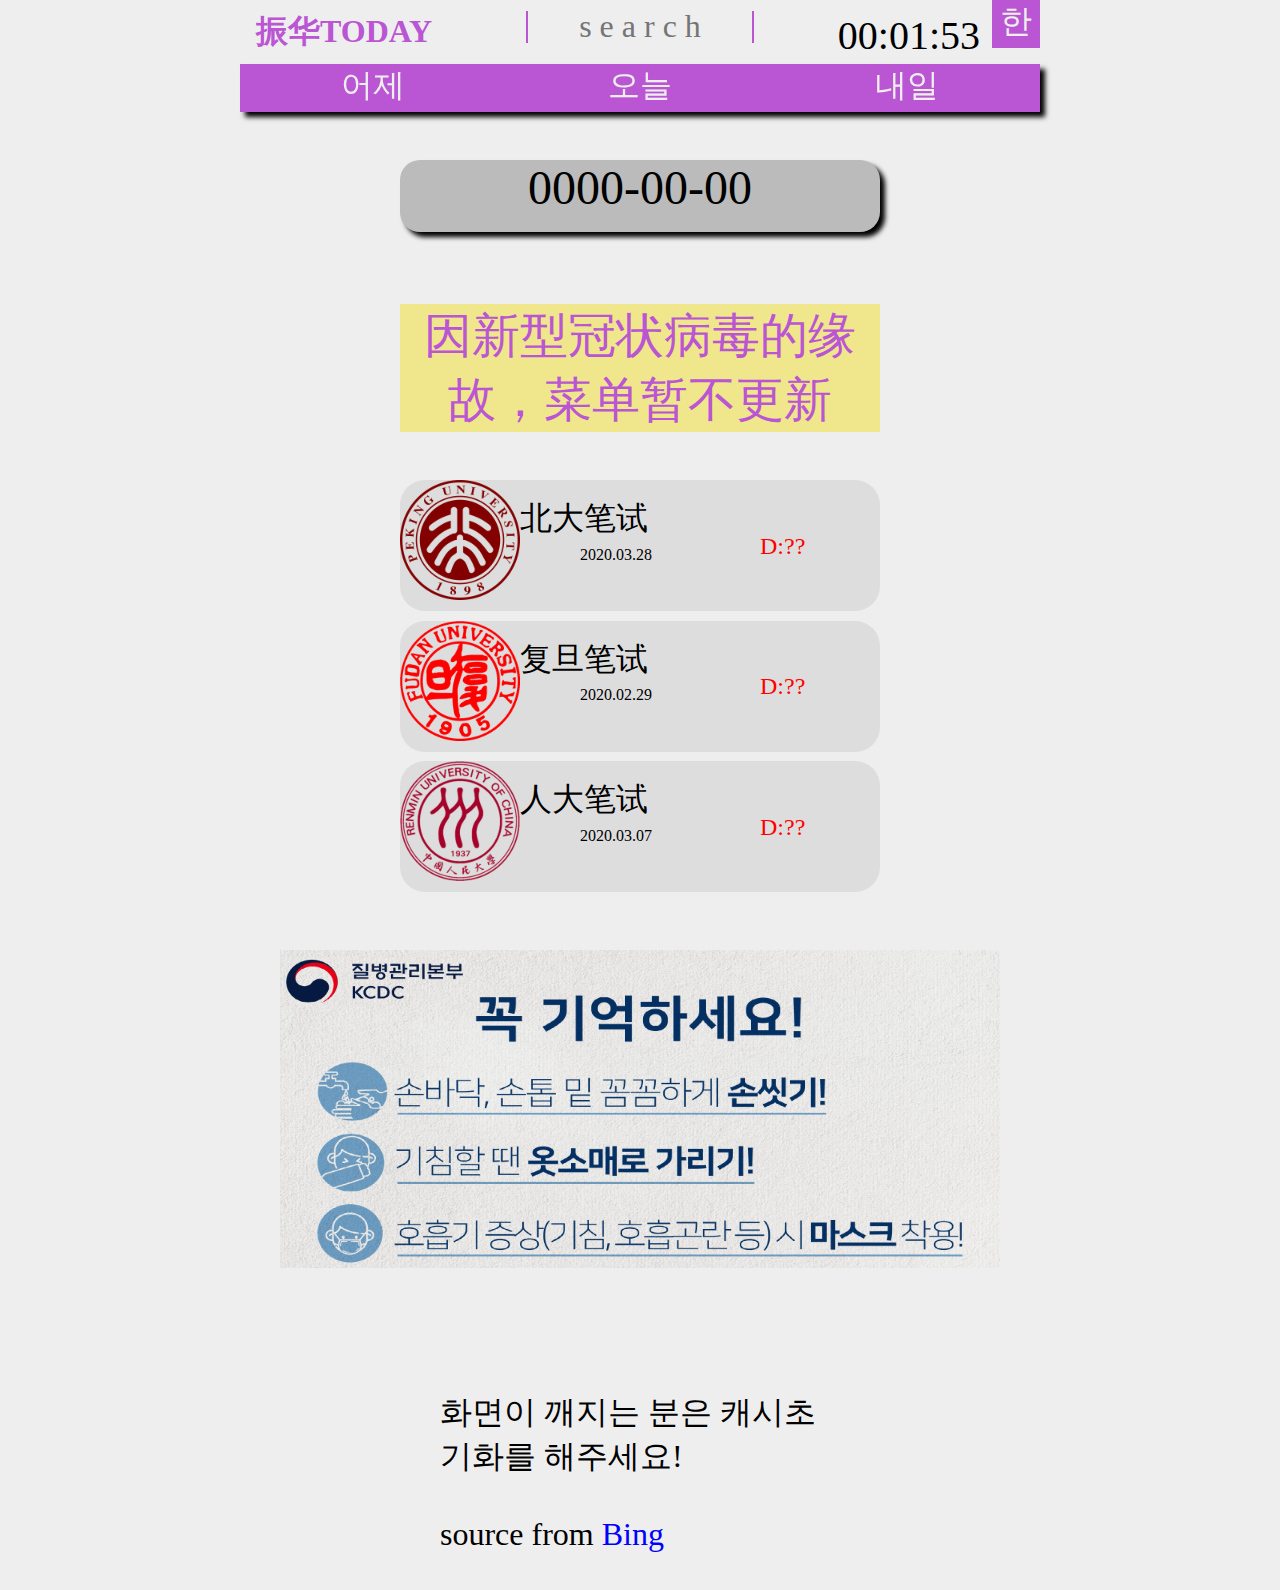
<file: index.html>
<!DOCTYPE html>
<html lang="ko">
<head>
    <meta charset="UTF-8">
    <meta name="viewport" content="width=device-width, initial-scale=1.0">
    <meta http-equiv="X-UA-Compatible" content="ie=edge">
    <title>振华TODAY</title>
    <link rel="stylesheet" href="style.css">
</head>
<body>
    <div id="whole_container">
        <!-- HEADER -->
        <header id="header">
            <div class="relative">
                <a id="logo" href="">振华TODAY</a>
                <div id="searchBox_div">
                    <form>
                        <input type="text" placeholder="s e a r c h">
                    </form>
                </div>
                <span class="js-clock" id="clock">00:00:00</span>
                <a id="langBtn" class="js-langBtn">한</a>
            </div>
        </header>
        <!-- NAVIGATOR -->
        <nav id="nav" class="js-nav">
            <div class="nav_menu js-navLeft"><p>어제</p></div>
            <div class="nav_menu js-navCenter"><p>오늘</p></div>
            <div class="nav_menu js-navRight"><p>내일</p></div>
            <span id="calBtn" class="js-calBtn">
                <img src="icon/calendar.png"></img>
            </span>
        </nav>
        <!-- CALENDAR -->
        <div id="calendar" class="js-cal notShowing">
            <table>
                <tr>
                    <td>월</td>
                    <td>화</td>
                    <td>수</td>
                    <td>목</td>
                    <td>금</td>
                    <td>토</td>
                    <td>일</td>
                </tr>
            </table>
        </div>
        <!-- ARTICLE -->
        <div id="article">
            <div id="article_container">
                <span id="dateBox" class="js-dateBox">0000-00-00</span>
                <span id="weatherBox" class="js-weatherBox">
                    <span id="weather" class="js-weather">날씨</span>
                    <span id="temp" class="js-temp">온도℃</span>
                    <span id="sun" class="js-sun">11:11~11:11</span>
                </span>
                <span id="today_word" class="js-today_word notShowing"></span>

                <span id="today_word_real" class="js-today_word_real"></span>
                <span id="corona_notice">因新型冠状病毒的缘故，菜单暂不更新</span>
                
                <!-- D-DAY -->
                <div id="dDayBox">
                    <div class="dDayItems">
                        <div class="dDayLeft">
                            <img src="img/pku_logo.png">
                        </div>
                        <div class="dDayMiddle">
                            <p class="dDayName">北大笔试</p>
                            <p class="dDayDate">2020.03.28</p>
                        </div>
                        <div class="dDayRight">
                            <p class="dDayDays js-pkuDDay">D:??</p>
                        </div>    
                    </div class="dDayItems">
                    <div class="dDayItems">
                        <div class="dDayLeft">
                            <img src="img/fudan_logo.png">
                        </div>
                        <div class="dDayMiddle">
                            <p class="dDayName">复旦笔试</p>
                            <p class="dDayDate">2020.02.29</p>
                        </div>
                        <div class="dDayRight">
                            <p class="dDayDays js-fudanDDay">D:??</p>
                        </div>    
                    </div class="dDayItems">
                    <div class="dDayItems">
                        <div class="dDayLeft">
                            <img src="img/renmin_logo.png">
                        </div>
                        <div class="dDayMiddle">
                            <p class="dDayName">人大笔试</p>
                            <p class="dDayDate">2020.03.07</p>
                        </div>
                        <div class="dDayRight">
                            <p class="dDayDays js-renminDDay">D:??</p>
                        </div>    
                    </div class="dDayItems">
                </div>
                 
                <!-- 코로나 예방수칙 -->

                <div id="corona">
                    <img src="img/corona.png">
                </div>


                <!-- /코로나 예방수칙 -->
                
                <!--           examples     -->
                
                <!-- <span id="today_word_real" class="js-today_word_real">오늘단어</span>
                <span class="bldBox">Breakfast</span>
                <div class="articles">
                    <div class="textBox">
                        <p><a href="">text1</a></p>
                    </div>
                    <div class="imgBox">
                        <img src="img/pku_logo.png">
                    </div>
                </div> -->
               
                <!--          /examples       -->
            </div>
        </div>
        <!-- FOOTER -->
        <footer id="footer">
            <div class="relative">
                <div id="source">
                    <p>화면이 깨지는 분은 캐시초기화를 해주세요!</p><br>
                    <p>source from <a href="http://bing.com">Bing</a></p><br>
                </div>
            </div>
        </footer>

        <!-- SNOW EFFECT -->
        <div id="js-snowBox" class="snowBox"></div>

    </div>
    <!-- load/set $food & $food_date -->
    <? include "load_db.php"; ?>
    <? include "load_session.php"; ?>


    <!-- SNOW EFFECT SCRIPT -->
    <script src="snow/particles.js"></script>
    <script src="snow/app.js"></script>

    <script>
        //PHP arrays into JS arrays
        var food = <? echo json_encode($food); ?>;
        console.log(food);
        var foodDate = <? echo json_encode($food_date); ?>;
        console.log(foodDate);
        var todayWords = <? echo json_encode($today_word); ?>;
    </script>

    
    <!--  SCRIPTS -->
    <script src="clock.js"></script>
    <script src="weather.js"></script>
    <script src="function.js"></script>
    <script src="script.js"></script>
    <? include "init.php"; ?>
</body>
</html>
</file>
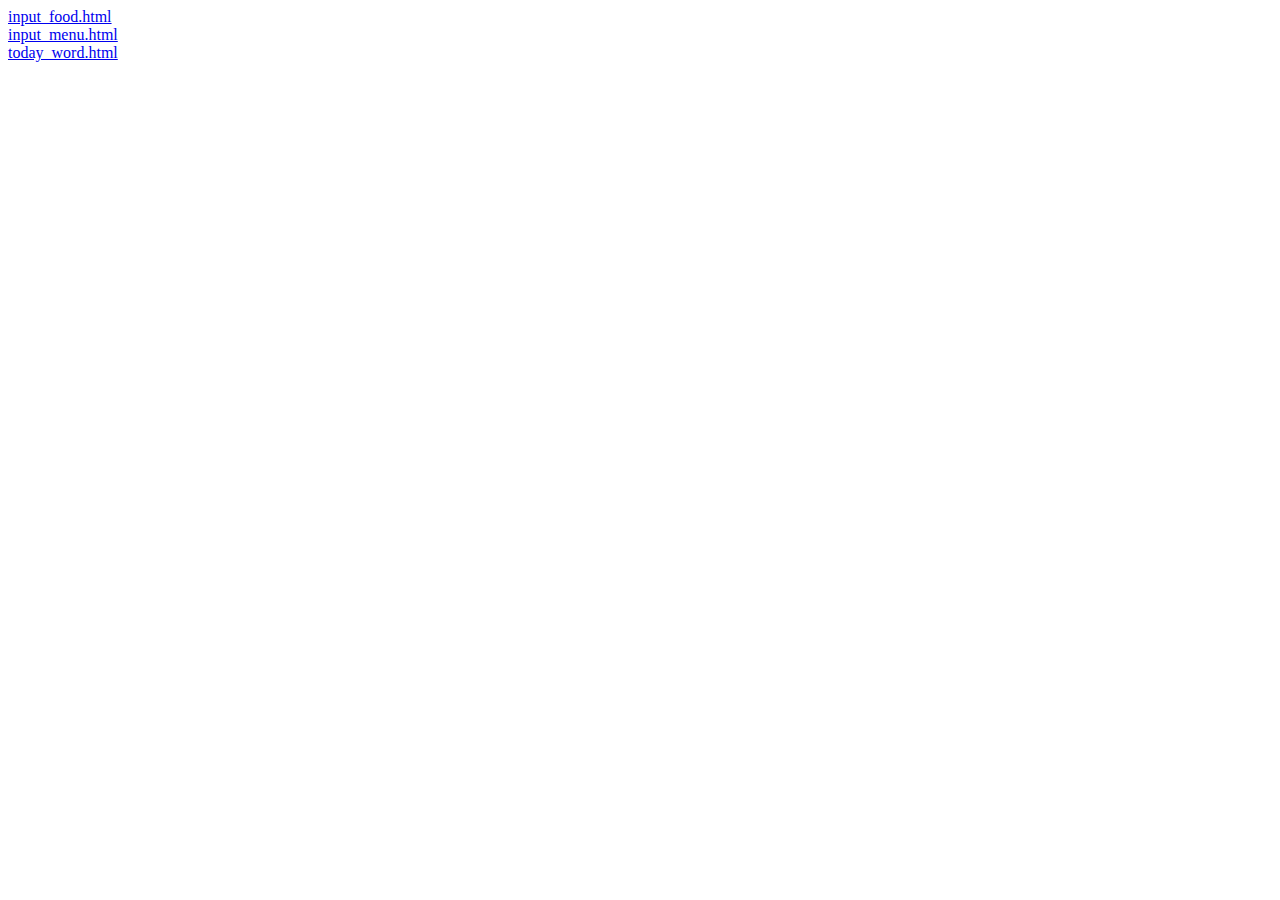
<file: admin/admin.html>
<!DOCTYPE html>
<html lang="ko">
<head>
    <meta charset="UTF-8">
    <meta name="viewport" content="width=device-width, initial-scale=1.0">
    <meta http-equiv="X-UA-Compatible" content="ie=edge">
    <title>Admin page for ZH_TODAY</title>
</head>
<body>
    <a href="input_food.html">input_food.html</a><br>
    <a href="input_menu.html">input_menu.html</a><br>
    <a href="today_word.html">today_word.html</a>
</body>
</html>
</file>
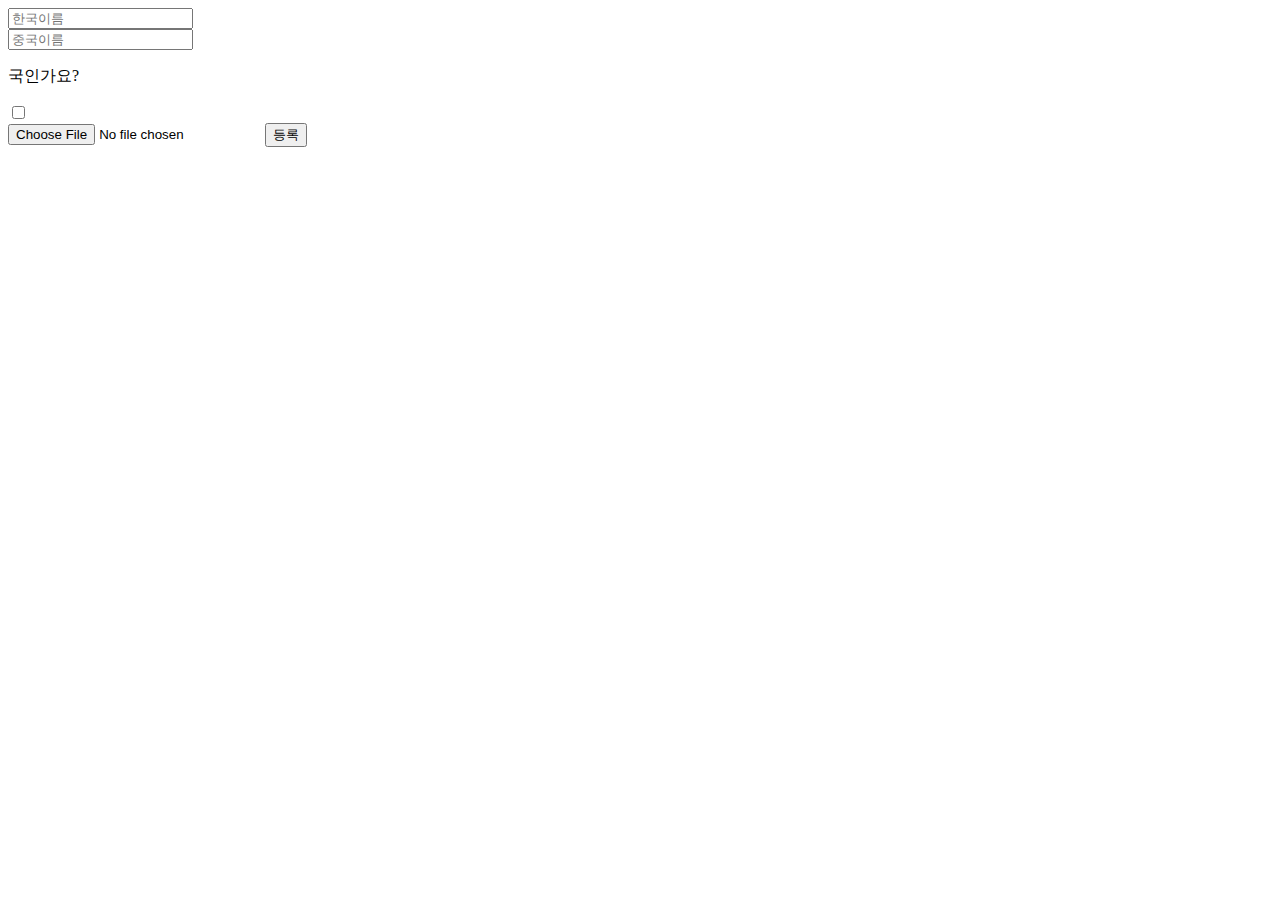
<file: admin/input_food.html>
<!DOCTYPE html>
<html lang="ko">
<head>
    <meta charset="UTF-8">
    <meta name="viewport" content="width=device-width, initial-scale=1.0">
    <meta http-equiv="X-UA-Compatible" content="ie=edge">
    <title>input food page</title>
</head>
<body>
    <form action="input_handle.php" method="POST" enctype="multipart/form-data" id="input_form">
        <input type="text" name="kor_name" placeholder="한국이름"><br>
        <input type="text" name="cna_name" placeholder="중국이름"><br>
        <p>국인가요?</p><input type="checkbox" name="soup" value="1"><br>
        <input type="file" name="file">
        <input type="submit" name="food_submit" value="등록">
    </form>
</body>
</html>
</file>
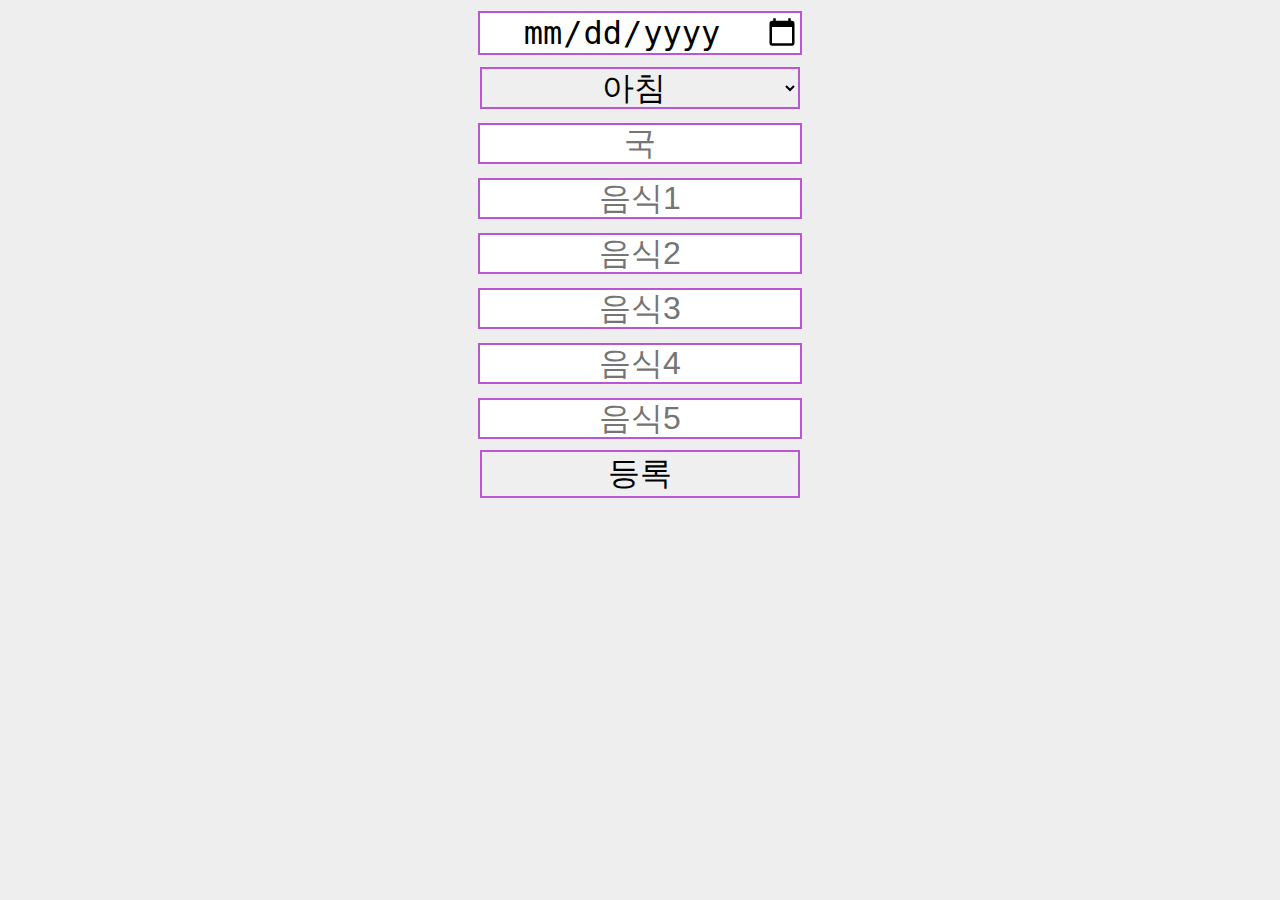
<file: admin/input_menu.html>
<!DOCTYPE html>
<html lang="ko">
<head>
    <meta charset="UTF-8">
    <meta name="viewport" content="width=device-width, initial-scale=1.0">
    <meta http-equiv="X-UA-Compatible" content="ie=edge">
    <title>input menu page</title>
    <link rel="stylesheet" href="../style.css">
</head>
<body>
    <form action="input_handle.php" method="POST" id="inputMenu_form">
        <input type="date" name="date"><br>
        <select name="bld">
            <option value="0">아침</option>
            <option value="1">점심</option>
            <option value="2">저녁</option>
        </select>
        <br>
        <input type="text" autocomplete="off" name="soup" placeholder="국" class="inputBox js-inputBox"><br>
        <input type="text" autocomplete="off" name="food1" placeholder="음식1" class="inputBox js-inputBox"><br>
        <input type="text" autocomplete="off" name="food2" placeholder="음식2" class="inputBox js-inputBox"><br>
        <input type="text" autocomplete="off" name="food3" placeholder="음식3" class="inputBox js-inputBox"><br>
        <input type="text" autocomplete="off" name="food4" placeholder="음식4" class="inputBox js-inputBox"><br>
        <input type="text" autocomplete="off" name="food5" placeholder="음식5" class="inputBox js-inputBox"><br>
        <input type="submit" name="date_submit" value="등록">
    </form>
    

    <? include "../load_db.php";?>
    <script>
        var food = <? echo json_encode($food); ?>;
    </script>
    <script src="autoCpl.js"></script>
</body>
</html>
</file>
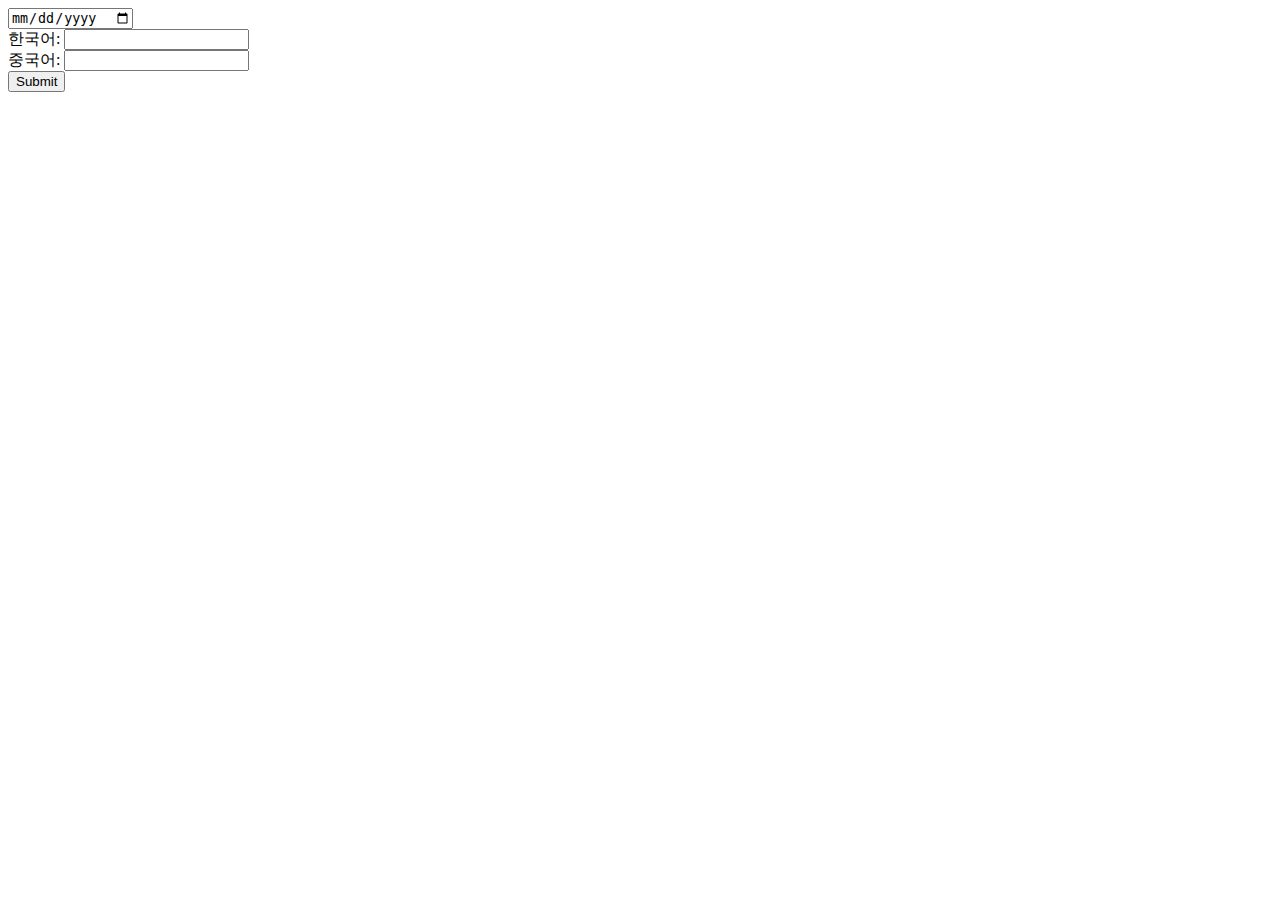
<file: admin/today_word.html>
<!DOCTYPE html>
<html lang="ko">
<head>
    <meta charset="UTF-8">
    <meta name="viewport" content="width=device-width, initial-scale=1.0">
    <meta http-equiv="X-UA-Compatible" content="ie=edge">
    <title>page for today word</title>
</head>
<body>
    <form action="input_handle.php" method="POST">
        <input type="date" name="date"><br>
        한국어: <input type="text" name="kor"><br>
        중국어: <input type="text" name="cna"><br>
        <input type="submit" name="today_word_submit">
    </form>
</body>
</html>
</file>
<file: style.css>
:root {
  --main-color: mediumorchid;
  /* --main-color: rgb(212, 36, 38); CHRISTMAS THEME*/
  --sub-color: khaki;
  --bg-color: #eeeeee;
  --container-color: #dddddd;
  --border-color: #bbbbbb;
}

* {
  margin: 0;
  padding: 0;
}
body {
  background-color: var(--bg-color);
}
#whole_container {
  width: 800px;
  height: auto;
  margin-left: auto;
  margin-right: auto;
}
@media (max-width: 768px) {
  #whole_container {
    width: 100%;
    border: none;
  }
}

/* HEADER */
#header {
  width: 100%;
  height: 2em;
  background-color: var(--bg-color);
  font-size: 2rem;
  z-index: 10;
}

#header #logo {
  position: absolute;
  left: 0.5em;
  top: 50%;
  transform: translateY(-50%);
  font-size: 2rem;
  font-weight: bold;
  color: var(--main-color);
  text-decoration: none;
  z-index: 1;
}
#header #logo:hover {
  border-bottom: 2px dotted black;
}

#header #searchBox_div {
  position: absolute;
  left: 50%;
  font-size: 2.5rem;
  transform: translateX(-50%);
}
#header #searchBox_div input {
  all: unset;
  width: 7em;
  height: 1em;
  text-align: center;
  font-size: 2rem;
  border-left: 2px solid var(--main-color);
  border-right: 2px solid var(--main-color);
}
@media (max-width: 768px) {
  #header #searchBox_div {
    display: none;
  }
}

#header #clock {
  position: absolute;
  right: 1.5em;
  top: 50%;
  transform: translateY(-50%);
  height: 1em;
  font-size: 2.5rem;
}
@media (max-width: 768px) {
  #header #clock {
    height: 1em;
    right: 0.5em;
    font-size: 2rem;
  }
}

#header #langBtn {
  position: absolute;
  top: 0;
  right: 0;
  width: 1.5em;
  height: 1.5em;
  text-align: center;
  font-size: 2rem;
  text-decoration: none;
  color: var(--bg-color);
  background-color: var(--main-color);
  z-index: 1;
}
#header #langBtn:hover {
  border: 2px dotted black;
  cursor: pointer;
}
@media (max-width: 768px) {
  #header #langBtn {
    font-size: 1rem;
  }
}

/* NAVIGATOR */
#nav {
  display: flex;
  position: sticky;
  position: -webkit-sticky;
  top: 0;
  width: 100%;
  height: 1.5em;
  background-color: var(--main-color);
  font-size: 2em;
  z-index: 10;
  box-shadow: 5px 5px 5px black;
}
#nav .nav_menu {
  flex: 1;
  color: var(--bg-color);
}
#nav .nav_menu p {
  width: 2em;
  margin-left: auto;
  margin-right: auto;
}
#nav .nav_menu p:hover {
  border-bottom: 2px dotted black;
  cursor: pointer;
}
#nav #calBtn {
  /**/
  display: none;
  position: absolute;
  right: 0;
  width: 1.5em;
  height: 1.5em;
}
#nav #calBtn:active {
  cursor: pointer;
  opacity: 0.5;
}
#nav #calBtn img {
  width: 100%;
  height: auto;
}
@media (max-width: 768px) {
  #nav .nav_menu {
    flex: 3;
  }
  #nav #calBtn {
    position: static;
    flex: 1;
  }
}

/*   CALENDAR  */
#calendar {
  position: sticky;
  position: -webkit-sticky;
  top: 1.5em;
  width: 100%;
  font-size: 2rem;
  height: auto;
  background-color: aqua;
  z-index: 11;
}

#calendar table {
  width: 100%;
  text-align: center;
}
#calendar td {
  width: 1em;
  height: 1em;
  background-color: grey;
}

/* ARTICLE */
#article {
  background-color: var(--bg-color);
  font-size: 3rem;
  height: auto;
}

#article_container {
  display: flex;
  width: 90%;
  padding-top: 1em;
  flex-direction: column;
  margin-left: auto;
  margin-right: auto;
}

#article #dateBox {
  width: 10em;
  height: 1.5em;
  text-align: center;
  margin-left: auto;
  margin-right: auto;
  margin-bottom: 0.5em;
  border-radius: 20px;
  box-shadow: 5px 5px 5px black;
  background-color: var(--border-color);
}

#article #weatherBox {
  display: none;
  width: 10em;
  height: 1em;
  margin-left: auto;
  margin-right: auto;
  margin-bottom: 1em;
  background-color: khaki;
}

#article #weatherBox span {
  flex: 1;
  text-align: center;
  font-size: 2rem;
}

#article #weatherBox #weather {
  border-left: 3px solid var(--main-color);
}

#article #weatherBox #temp {
  border-left: 3px solid var(--main-color);
  border-right: 3px solid var(--main-color);
}

#article #weatherBox #sun {
  border-right: 3px solid var(--main-color);
}

#article #today_word {
  width: 7em;
  height: auto;
  text-align: center;
  color: var(--main-color);
  margin-left: auto;
  margin-right: auto;
  margin-bottom: 1em;
  border-left: 3px solid var(--main-color);
  border-right: 3px solid var(--main-color);
}

#article #today_word:hover {
  border-bottom: 2px dotted black;
  cursor: pointer;
}

#article #today_word_real,
#corona_notice {
  width: 10em;
  height: auto;
  text-align: center;
  background-color: khaki;
  margin-left: auto;
  margin-right: auto;
  margin-bottom: 1em;
  color: var(--main-color);
}

#article #dDayBox {
  width: 10em;
  height: auto;
  margin-left: auto;
  margin-right: auto;
  margin-bottom: 1em;
}

#article #dDayBox .dDayItems {
  display: flex;
  width: 100%;
  height: auto;
  float: left;
  margin-bottom: 0.2em;
  background-color: var(--container-color);
  border-radius: 25px;
}

#article #dDayBox .dDayItems .dDayLeft {
  flex: 1;
  /* background-color: rosybrown; */
}
#article #dDayBox .dDayItems .dDayLeft img {
  width: 100%;
  /* height: 100%; */
}

#article #dDayBox .dDayItems .dDayMiddle {
  position: relative;
  flex: 2;
  /* background-color: seagreen; */
}
#article #dDayBox .dDayItems .dDayMiddle .dDayName {
  position: absolute;
  top: 30%;
  transform: translateY(-50%);
  font-size: 2rem;
}
#article #dDayBox .dDayItems .dDayMiddle .dDayDate {
  position: absolute;
  left: 40%;
  transform: translateX(-50%);
  top: 50%;
  font-size: 1rem;
}

#article #dDayBox .dDayItems .dDayRight {
  position: relative;
  flex: 1;
  /* background-color: steelblue; */
}
#article #dDayBox .dDayItems .dDayRight .dDayDays {
  position: absolute;
  top: 50%;
  transform: translateY(-50%);
  color: red;
  font-size: 1.5rem;
}

/* 코로나 예방수칙 */
#article #corona {
  width: 100%;
  height: auto;
}
#article #corona img {
  width: 100%;
  height: 100%;
}

.bldBox {
  position: sticky;
  position: -webkit-sticky;
  top: 1em;
  width: 80%;
  margin-left: auto;
  margin-right: auto;
  text-align: center;
  border-radius: 20px;
  background-color: var(--sub-color);
  z-index: 10;
  box-shadow: 5px 5px 5px black;
}

.articles {
  width: 9em;
  height: auto;
  margin-left: auto;
  margin-right: auto;
  margin-bottom: 1em;
  border-radius: 20px;
  background-color: var(--container-color);
}

.articles .textBox {
  background-color: none;
  height: 1em;
  text-align: center;
  border-bottom: 5px dotted var(--bg-color);
}
.articles .textBox p {
  font-size: 2rem;
  font-weight: bold;
}
.articles .textBox a {
  text-decoration: none;
  color: var(--main-color);
}
.articles .textBox a:hover {
  border-bottom: 2px dotted black;
}

.articles .imgBox {
  width: 80%;
  margin-left: 50%;
  transform: translateX(-50%);
  margin-top: 0.5em;
  background-color: none;
}
.articles .imgBox img {
  width: 100%;
  border: 2px solid var(--main-color);
  border-radius: 50px;
}

@media (max-width: 768px) {
  #article {
    font-size: 2em;
  }
  #article #weatherBox span {
    font-size: 0.75em;
  }
  .articles {
    width: 90%;
    height: auto;
  }
  .articles .textBox {
    height: 1.5em;
  }
  .bldBox {
    top: 1.5em;
    width: 100%;
  }
}

/* FOOTER */
#footer {
  font-size: 3rem;
  width: 100%;
  height: 3em;
}

#footer #source {
  position: absolute;
  left: 50%;
  transform: translateX(-50%);
  height: 1em;
  bottom: 0;
  font-size: 2rem;
}

#footer #source p a {
  text-decoration: none;
  color: blue;
}

@media (max-width: 768px) {
  #footer #source {
    font-size: 1rem;
  }
}

/*//////////////////////////////////////////*/
/* admin/input_menu.html */
#inputMenu_form {
  width: 100%;
  height: 100%;
  font-size: 3rem;
  text-align: center;
}
#inputMenu_form .inputBox {
  font-size: 2rem;
  border: 2px solid var(--main-color);
}
#inputMenu_form input[type="date"] {
  width: 10em;
  font-size: 2rem;
  text-align: center;
  border: 2px solid var(--main-color);
}
#inputMenu_form select {
  width: 10em;
  font-size: 2rem;
  text-align: center;
  border: 2px solid var(--main-color);
}
#inputMenu_form input[type="text"] {
  width: 10em;
  text-align: center;
}
#inputMenu_form .suggestions {
  width: 10em;
  font-size: 2rem;
  text-align: center;
  margin-left: auto;
  margin-right: auto;
  background-color: var(--sub-color);
  border-bottom: 2px solid var(--main-color);
}
#inputMenu_form .suggestions:hover {
  background-color: var(--main-color);
  cursor: pointer;
}
#inputMenu_form input[type="submit"] {
  width: 10em;
  font-size: 2rem;
  border: 2px solid var(--main-color);
  cursor: pointer;
}

/* SNOW EFFECT */
.snowBox {
  display: none;
  position: fixed;
  top: 0;
  width: 100%;
  height: 100vh;
  z-index: 0;
}

/* STUFFS */
.relative {
  position: relative;
  height: 100%;
}
.showing {
  display: block;
}
.notShowing {
  display: none;
}
.block {
  display: block;
}
</file>
